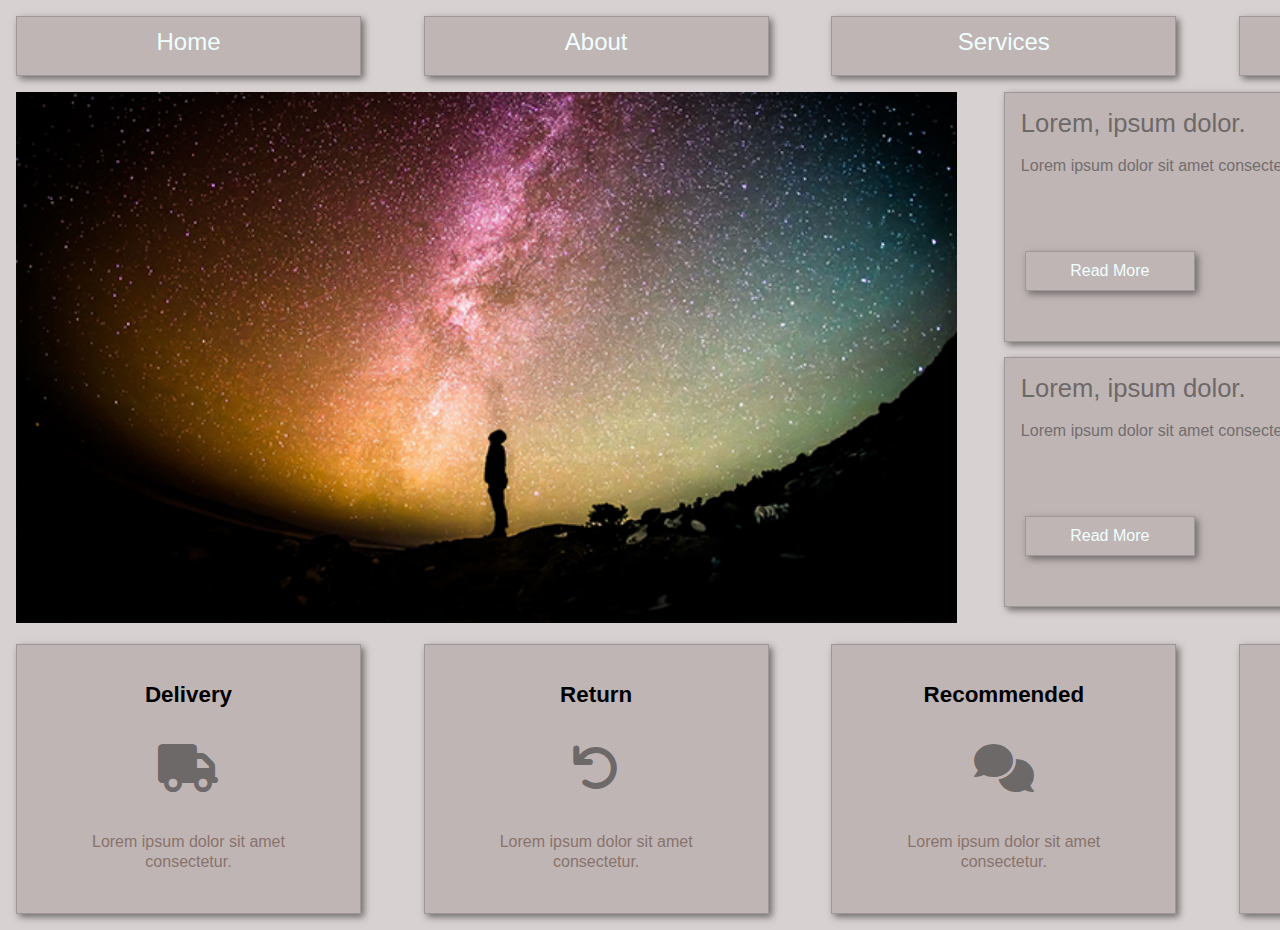
<file: index.html>
<!DOCTYPE html>
<html lang="en">

<head>
    <meta charset="UTF-8">
    <meta http-equiv="X-UA-Compatible" content="IE=edge">
    <meta name="viewport" content="width=device-width, initial-scale=1.0">
    <link rel="stylesheet" href="https://cdnjs.cloudflare.com/ajax/libs/font-awesome/6.0.0/css/all.min.css"
        integrity="sha512-9usAa10IRO0HhonpyAIVpjrylPvoDwiPUiKdWk5t3PyolY1cOd4DSE0Ga+ri4AuTroPR5aQvXU9xC6qOPnzFeg=="
        crossorigin="anonymous" referrerpolicy="no-referrer" />
    <link rel="stylesheet" href="css/style.css">
    <link rel="stylesheet" href="css/mobile.css">
    <title>Demo-test</title>
</head>

<body>
    <header class="site-header">
        <div class="container">
            <nav class="site-nav">
                <ul class="site-nav__items">
                    <li class="site-nav__item"><a href="#">Home</a></li>
                    <li class="site-nav__item"><a href="#">About</a></li>
                    <li class="site-nav__item"><a href="#">Services</a></li>
                    <li class="site-nav__item"><a href="#">FAQs</a></li>
                </ul>
            </nav>
            <div class="site-content">
                <div class="site-content__img">
                    <img src="img/first-img.png">
                    <div class="site-content__card">
                        <h1 class="card-title">
                            Lorem, ipsum dolor.
                        </h1>
                        <p class="card-subtitle">
                            Lorem ipsum dolor sit amet consectetur.
                        </p>
                        <a href="#" class="card-link">Read More</a>
                        <img src="img/first-card.jpg">
                    </div>
                    <div class="site-content__card">
                        <h1 class="card-title">
                            Lorem, ipsum dolor.
                        </h1>
                        <p class="card-subtitle">
                            Lorem ipsum dolor sit amet consectetur.
                        </p>
                        <a href="#" class="card-link">Read More</a>
                        <img src="img/second-img.jpg">
                    </div>
                </div>
            </div>
        </div>
    </header>

    <main class="site-main">
        <div class="container">
            <section class="services-section">
                <div class="services-type">
                    <h3 class="services-type__title">
                        Delivery
                    </h3>
                    <a href="#" class="services-type__icon">
                        <i class="fa-solid fa-truck"></i>
                    </a>
                    <p class="services-type__subtitle">Lorem ipsum dolor sit amet consectetur.</p>
                </div>
                <div class="services-type">
                    <h3 class="services-type__title">
                        Return
                    </h3>
                    <a href="#" class="services-type__icon">
                        <i class="fa-solid fa-arrow-rotate-left"></i>
                    </a>
                    <p class="services-type__subtitle">Lorem ipsum dolor sit amet consectetur.</p>
                </div>
                <div class="services-type">
                    <h3 class="services-type__title">
                        Recommended
                    </h3>
                    <a href="#" class="services-type__icon">
                        <i class="fa-solid fa-comments"></i>
                    </a>
                    <p class="services-type__subtitle">Lorem ipsum dolor sit amet consectetur.</p>
                </div>
                <div class="services-type">
                    <h3 class="services-type__title">
                        Extra
                    </h3>
                    <a href="#" class="services-type__icon">
                        <i class="fa-brands fa-usps"></i>
                    </a>
                    <p class="services-type__subtitle">Lorem ipsum dolor sit amet consectetur.</p>
                </div>
            </section>
        </div>
    </main>

</body>

</html>
</file>
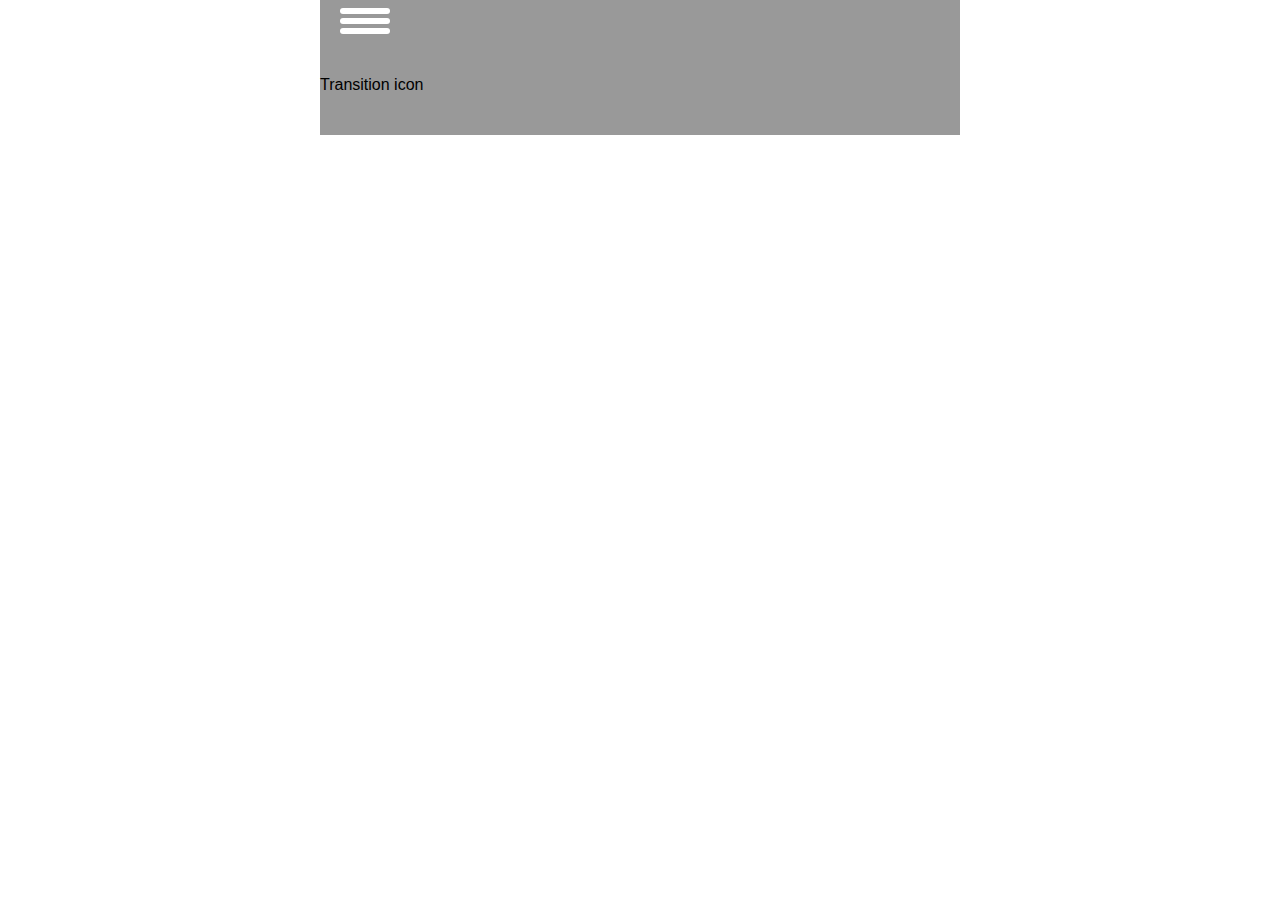
<file: main.html>
<!DOCTYPE html>
<html lang="en">

<head>
    <meta charset="UTF-8">
    <meta http-equiv="X-UA-Compatible" content="IE=edge">
    <meta name="viewport" content="width=device-width, initial-scale=1.0">
    <link rel="stylesheet" href="css/main.css">

    <title>Symbol</title>
</head>

<body>
    <div class="container">
        <div class="spans">
            <span class="line" id="top"></span>
            <span class="line" id="between"></span>
            <span class="line" id="bottom"></span>
        </div>
        <br>
        <br>
        <div class="bottom">
            Transition icon
        </div>
    </div>

</body>

</html>
</file>
<file: css/style.css>
*{
    margin: 0;
    padding: 0;
    box-sizing: border-box;
    font-family: -apple-system, BlinkMacSystemFont, 'Segoe UI', Roboto, Oxygen, Ubuntu, Cantarell, 'Open Sans', 'Helvetica Neue', sans-serif;
    font-size: 16px;
} 

.container {
    width: 1600px;
    height: auto;
    /* border: 1px solid red; */
    margin: 0 auto;
    background-color: rgb(216, 209, 209);
    padding: 1rem;
}

.site-nav {
    width: 100%;
    height: auto;
}

.site-nav__items {
    width: 100%;
    display: grid;
    grid-template-columns: repeat(4, 22%);
    grid-template-rows: 60px;
    column-gap: 4%;
    list-style-type: none;
   
}

.site-nav__item {
    border: 1px solid rgb(158, 152, 152);
    background-color: rgb(192, 181, 181);
    box-shadow: 3px 3px 7px rgb(109, 105, 105);
    text-align: center;
    transition: all 0.2s ease;
}

.site-nav__item a {
    text-decoration: none;
    font-size: 1.5rem;
    color: azure;
    line-height: 50px;
    display: block;
}

.site-nav__item:hover {
    background-color: rgb(216, 209, 209);
}

.site-nav__item:hover a {
    color: rgb(136, 115, 108) ;
}

.site-content {
    margin-top: 1rem;
}

.site-content__img {
    width: 100%;
    display: grid;
    grid-template-columns: 60% 37%;
    grid-template-rows: 250px 250px;
    gap: 3%;
}

.site-content__img img{
    width: 100%;
    grid-column: 1/ span 1;
    grid-row: 1/ span 2;
}

.site-content__card {
    width: 100%;
    height: 250px;
    border: 1px solid rgb(158, 152, 152);
    background-color: rgb(192, 181, 181);
    box-shadow: 3px 3px 7px rgb(109, 105, 105);
    position: relative;
    padding: 1rem;
}

.card-title {
    font-size: 1.6rem;
    color: rgb(109, 105, 105);
    font-weight: 500;
    margin-bottom: 1.2rem;
}

.card-subtitle {
    font-size: 1rem;
    font-weight: 400;
    color: rgb(114, 110, 110);
    margin-bottom: 1.3rem;

}

.site-content__card a {
    width: 170px;
    padding: 10px 20px;
    text-decoration: none;
    font-size: 1rem;
    color: azure;
    display: block;
    text-align: center;
    position: absolute;
    left: 20px;
    bottom: 50px;
    border: 1px solid rgb(158, 152, 152);
    background-color: rgb(192, 181, 181);
    box-shadow: 3px 3px 7px rgb(109, 105, 105);
    transition: all 0.2s ease;
}

.site-content__card a:hover {
    background-color: rgb(197, 190, 190);
    color: rgb(136, 115, 108) ;
}

.site-content__card img {
    width: 220px;
    position: absolute;
    top: 30px;
    right: 30px;
}

/* Services section */

.services-section {
    margin-top: 20px;
    width: 100%;
    display: grid;
    grid-template-columns: repeat(4, 22%);
    grid-template-rows: 30vh;
    justify-content: space-between;
    column-gap: 1%;
}

.services-type {
    padding: 20px 30px;
    border: 1px solid rgb(158, 152, 152);
    background-color: rgb(192, 181, 181);
    box-shadow: 3px 3px 7px rgb(109, 105, 105);
    display: flex;
    flex-direction: column;
    justify-content: space-around;
    align-items: center;
    transition: all 0.4s ease;
}

.services-type:hover {
    transform: scale(1.05);
}

.services-type__title {
    font-size: 1.4rem;
    font-weight: 600;
    line-height: 1.2rem;
}

.services-type__icon {
    display: block;
}

.services-type__icon i {
    font-size: 3rem;
    color: rgb(109, 105, 105);
}

.services-type__icon i:hover {
    color: rgb(136, 115, 108) ;
}

.services-type__subtitle {
    font-size: 1rem;
    font-weight: 400;
    line-height: 1.3rem;
    color: rgb(136, 115, 108) ;
    text-align: center;
}
</file>
<file: css/mobile.css>
@media screen  and ( max-width:576px) {
    .container {
        width: 576px;
    }
    .site-nav__items {
        display: grid;
        grid-template-columns: 1fr;
        grid-template-rows: repeat(4, 60px);
        gap: 0.5rem;
    }

    .site-content__img {
        width: 100%;
        display: grid;
        grid-template-columns: 50% 50%;
        grid-template-rows: 1fr 1fr;
        gap: 3%;
    }

    .site-content__img img{
        width: 544px;
        grid-column: 1/ span 2;
        grid-row: 1/ span 1;
    }

    .site-content__card {
        text-align: center;
        width: 94%;
        justify-content: stretch;
        
    }

    .site-content__card img {
       display: none;
    } 

    .card-title {
        font-size: 1.2rem;
        color: rgb(109, 105, 105);
        font-weight: 500;
        margin-bottom: 1.1rem;
    }
    
    .card-subtitle {
        font-size: 0.8rem;
        font-weight: 400;
        color: rgb(114, 110, 110);
        margin-bottom: 1.1rem;
    
    }
    
    .site-content__card a {
        position: absolute;
        left: 20%;
    }

    .services-section {
        margin-top: -20px;
        width: 100%;
        display: grid;
        grid-template-columns: repeat(2, 44%);
        grid-template-rows: 30vh 30vh;
        gap: 4% 5%;
    }
}
</file>
<file: css/main.css>
*{
    margin: 0;
    padding: 0;
    box-sizing: border-box;
    font-size: 16px;
    font-family: Arial, "Helvetica Neue", Helvetica, sans-serif;
}

.container {
    width: 50vw;
    height: 15vh;
    background-color: rgba(0, 0, 0, 0.4);
    margin: 0 auto;
    
}

.spans {
    padding: 20px;
    position: relative;
}

.line {
    display: block;
    width: 50px;
    height: 6px;
    border-radius: 4px;
    background-color: #fff;
    margin-top: 8px;
    opacity: 1;
    position: absolute;
    transition: all 0.4s ease;
}

#top {
    top: 0;
}

#between {
    top: 10px;
}

.spans:hover{

}

.spans:hover #between {
    opacity: 0;
}

.spans:hover #top {  
    top: 10.5px;
    transform: rotate(45deg);
    transform-origin: center;
    width: 30px;
}

.spans:hover #bottom {
    bottom: 15px;
    transform: rotate(-45deg); 
    transform-origin: center;
    width: 30px;
}
</file>
